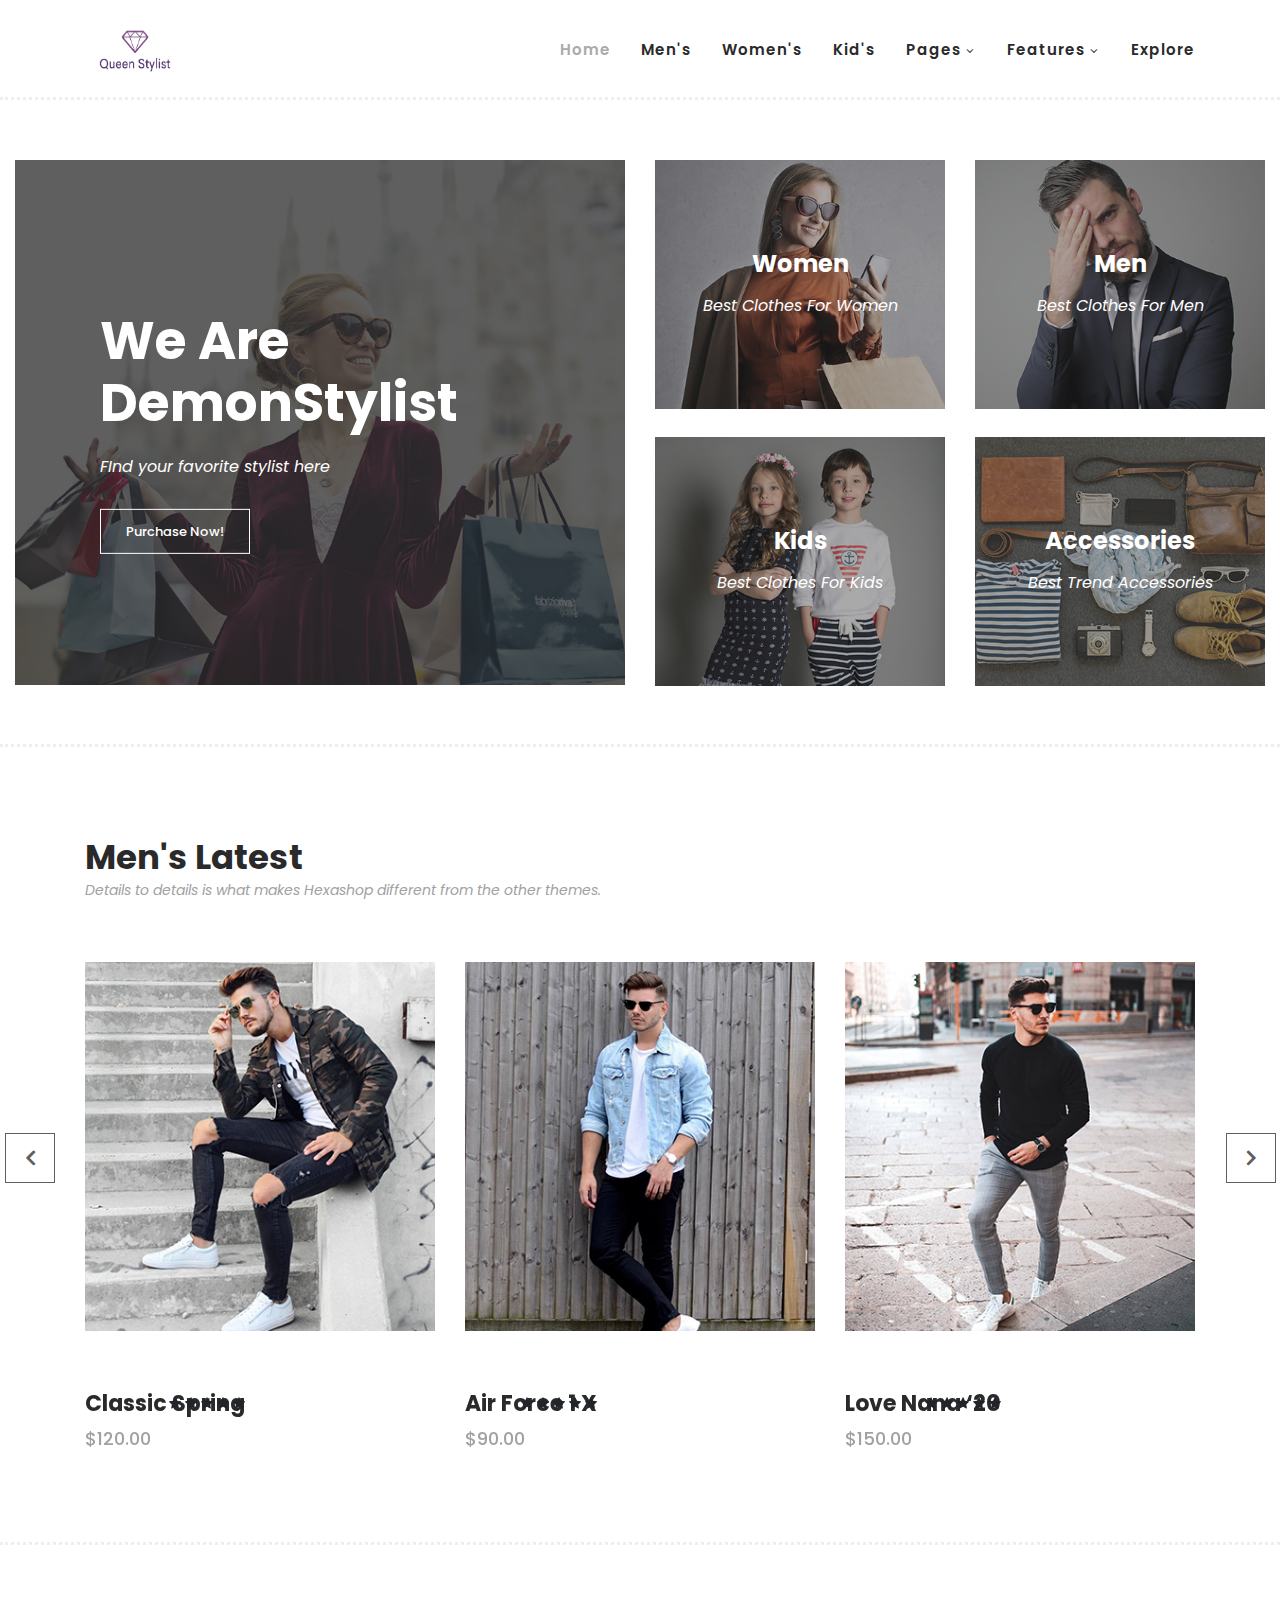
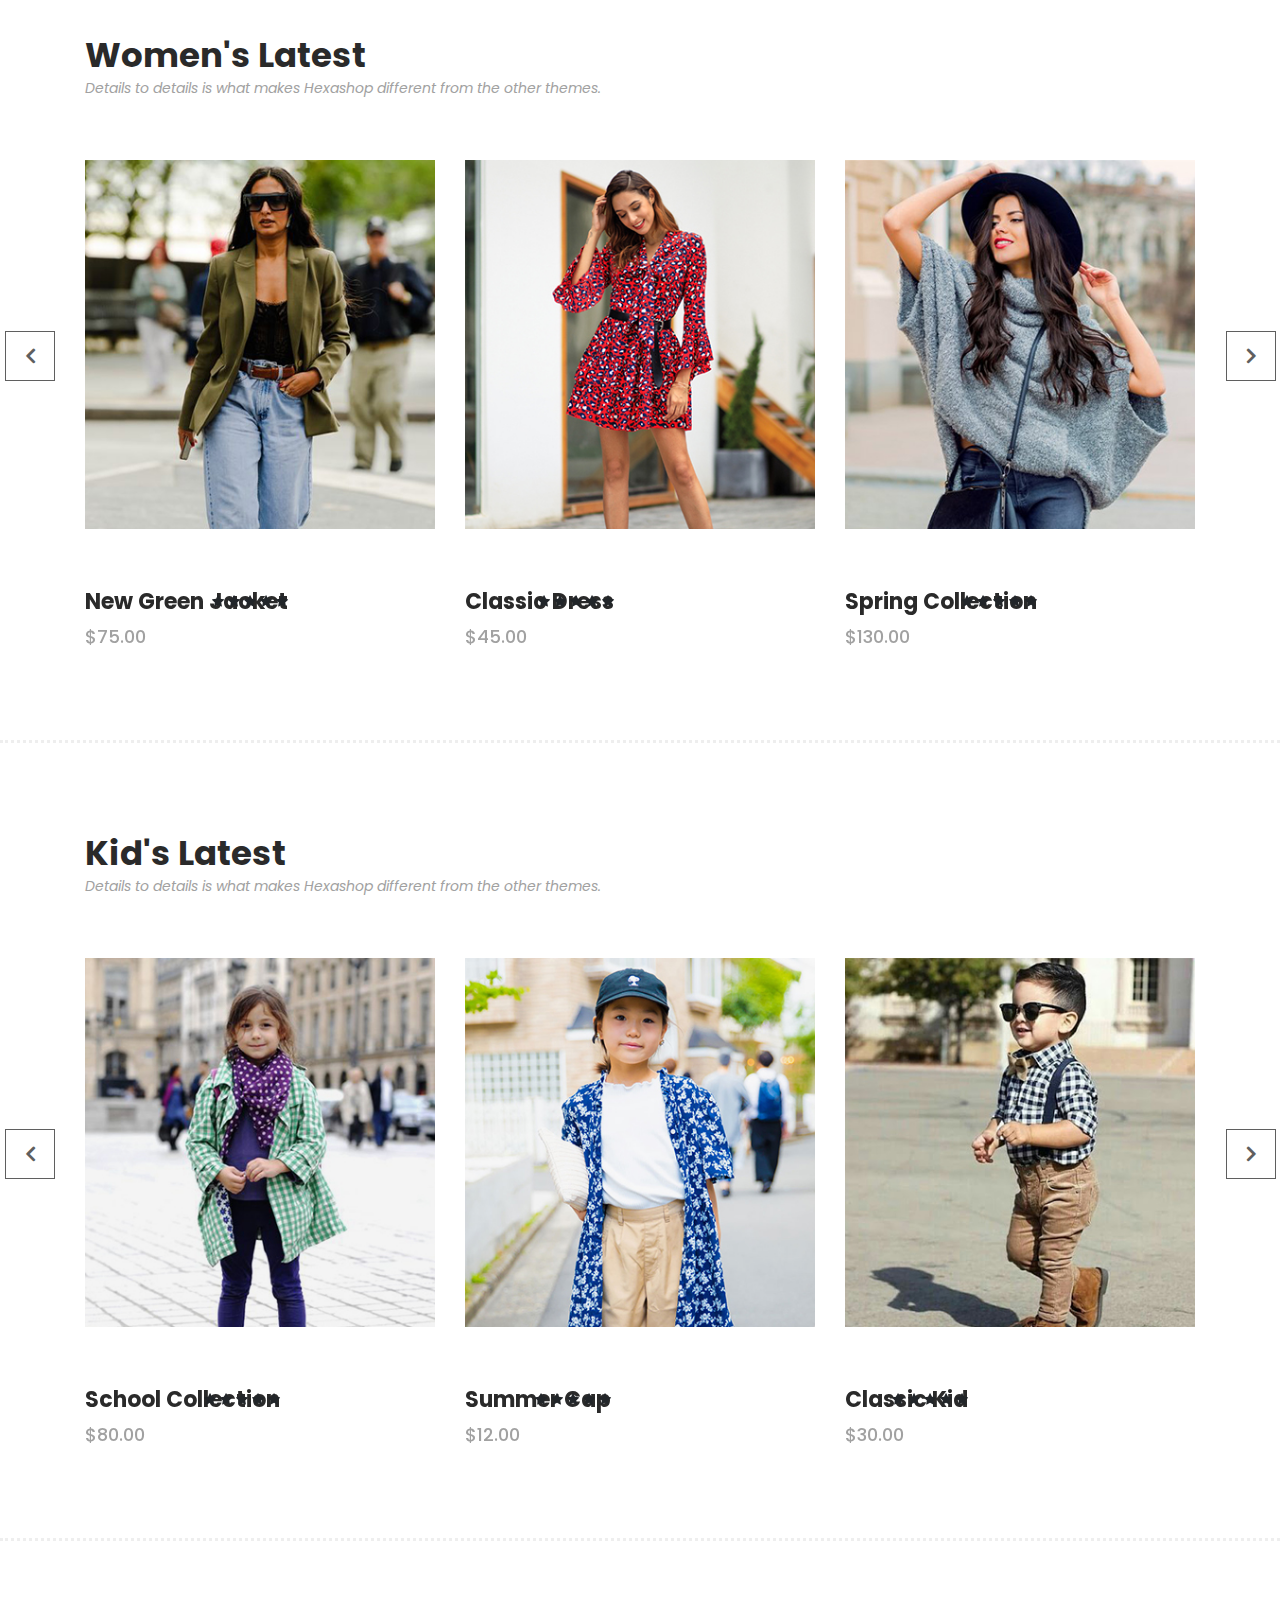
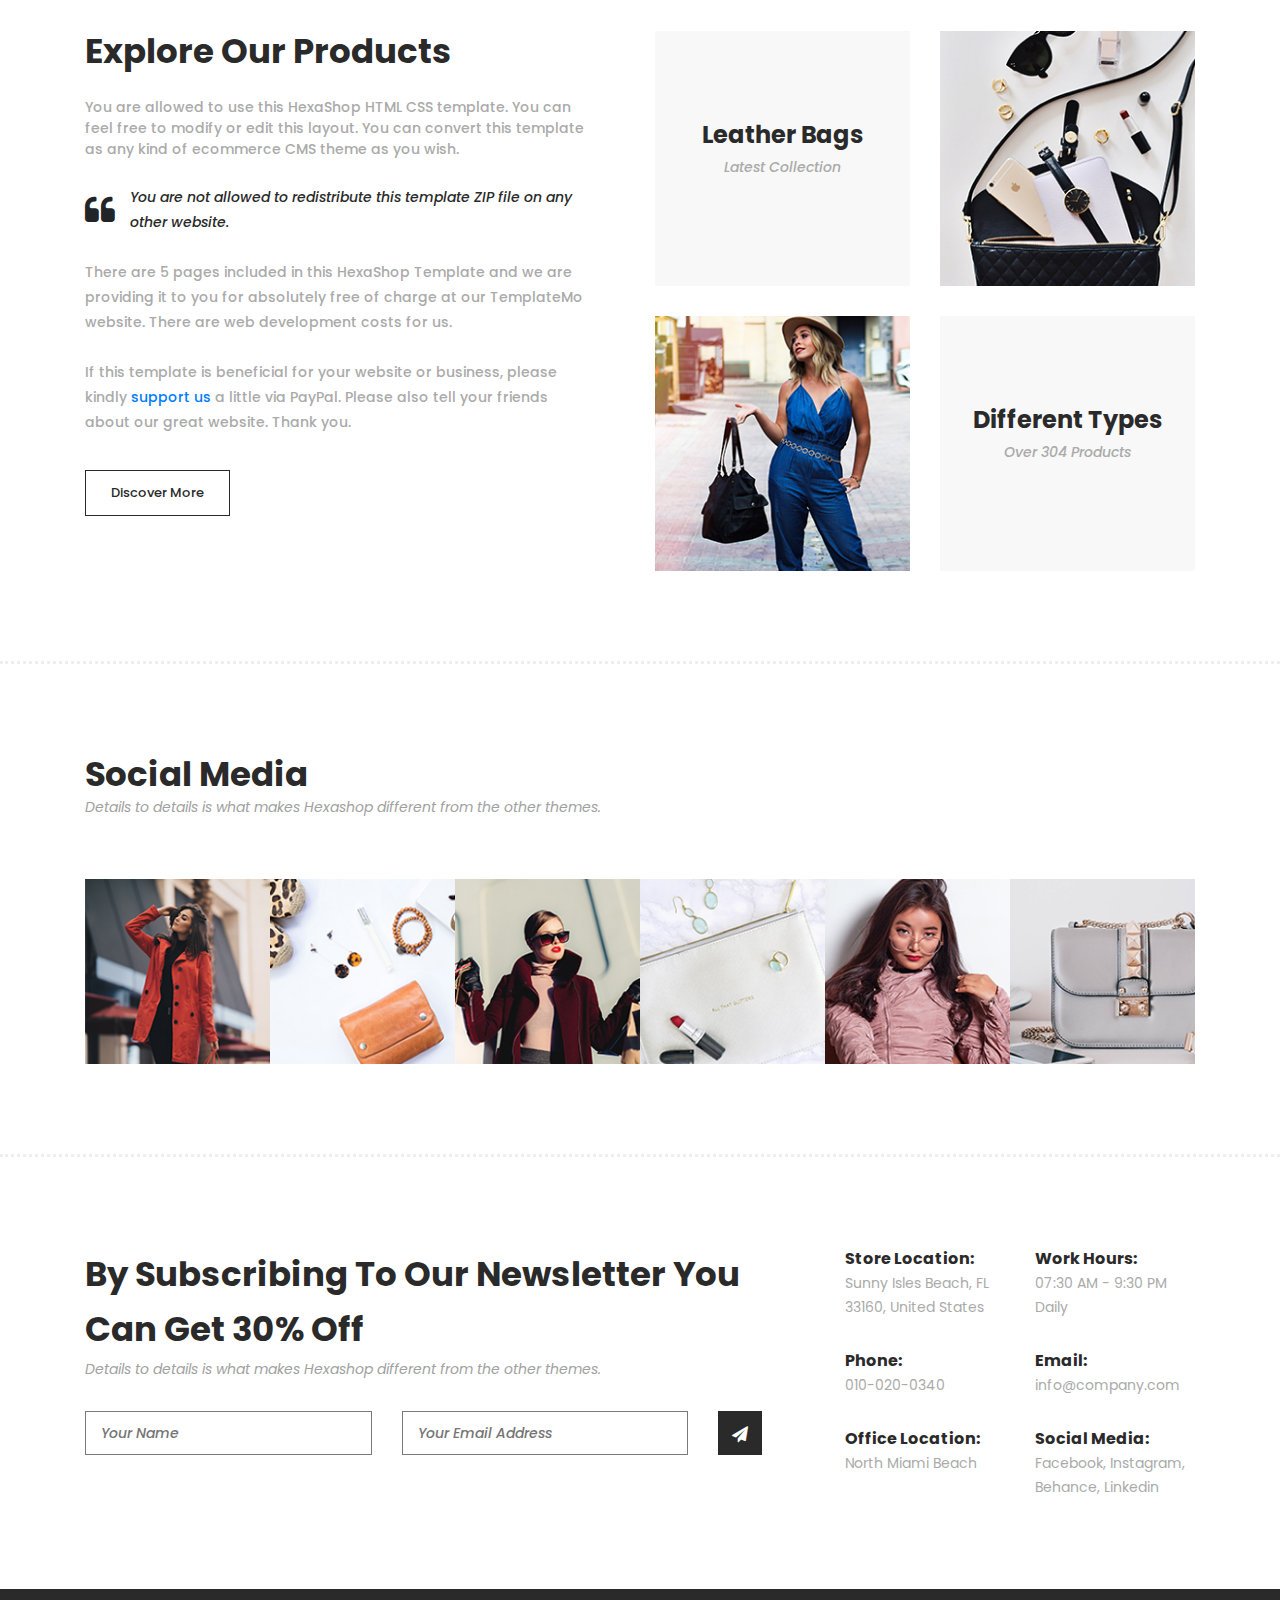
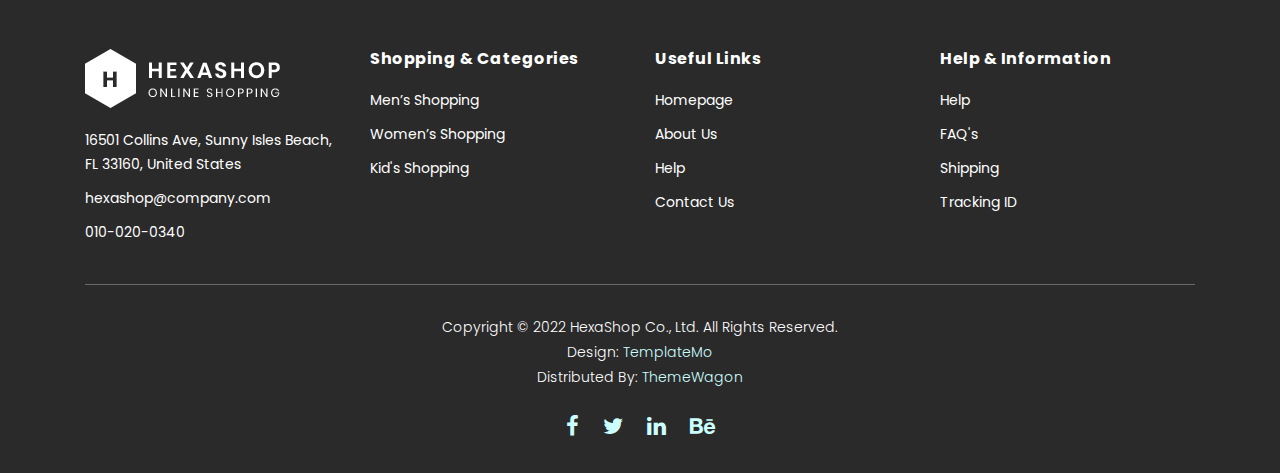
<file: index.html>
<!DOCTYPE html>
<html lang="en">

  <head>

    <meta charset="utf-8">
    <meta name="viewport" content="width=device-width, initial-scale=1, shrink-to-fit=no">
    <meta name="description" content="">
    <meta name="author" content="">
    <link href="https://fonts.googleapis.com/css?family=Poppins:100,200,300,400,500,600,700,800,900&display=swap" rel="stylesheet">

    <title>My Store</title>


    <!-- Additional CSS Files -->
    <link rel="stylesheet" type="text/css" href="assets/css/bootstrap.min.css">

    <link rel="stylesheet" type="text/css" href="assets/css/font-awesome.css">

    <link rel="stylesheet" href="assets/css/style.css">

    <link rel="stylesheet" href="assets/css/owl-carousel.css">

    <link rel="stylesheet" href="assets/css/lightbox.css">
    <link rel="icon" type="image/x-icon" href="./assets/images/Logo.png">
    </head>
    
    <body>
    
   
    <div id="preloader">
        <div class="jumper">
            <div></div>
            <div></div>
            <div></div>
        </div>
    </div>  
   
    <header class="header-area header-sticky">
        <div class="container">
            <div class="row">
                <div class="col-12">
                    <nav class="main-nav">
                       
                        <a href="index.html" class="logo">
                            <img src="./assets/images/Logo.png" style="width: 100px;height: 90px;">
                        </a>
                        
                        <ul class="nav">
                            <li class="scroll-to-section"><a href="#top" class="active">Home</a></li>
                            <li class="scroll-to-section"><a href="#men">Men's</a></li>
                            <li class="scroll-to-section"><a href="#women">Women's</a></li>
                            <li class="scroll-to-section"><a href="#kids">Kid's</a></li>
                            <li class="submenu">
                                <a href="javascript:;">Pages</a>
                                <ul>
                                    <li><a href="about.html">About Us</a></li>
                                    <li><a href="products.html">Products</a></li>
                                    <li><a href="single-product.html">Single Product</a></li>
                                    <li><a href="contact.html">Contact Us</a></li>
                                </ul>
                            </li>
                            <li class="submenu">
                                <a href="javascript:;">Features</a>
                                <ul>
                                    <li><a href="Feature1.html">Features Page 1</a></li>
                                    <li><a href="Feature2.html">Features Page 2</a></li>
                                    <li><a href="Feature3.html">Features Page 3</a></li>
                                   
                                </ul>
                            </li>
                            <li class="scroll-to-section"><a href="#explore">Explore</a></li>
                        </ul>        
                        <a class='menu-trigger'>
                            <span>Menu</span>
                        </a>
                       
                    </nav>
                </div>
            </div>
        </div>
    </header>

    <div class="main-banner" id="top">
        <div class="container-fluid">
            <div class="row">
                <div class="col-lg-6">
                    <div class="left-content">
                        <div class="thumb">
                            <div class="inner-content">
                                <h4>We Are DemonStylist</h4>
                                <span>FInd your favorite stylist here</span>
                                <div class="main-border-button">
                                    <a href="#">Purchase Now!</a>
                                </div>
                            </div>
                            <img src="./assets/images/left-banner-image.jpg" alt="">
                        </div>
                    </div>
                </div>
                <div class="col-lg-6">
                    <div class="right-content">
                        <div class="row">
                            <div class="col-lg-6">
                                <div class="right-first-image">
                                    <div class="thumb">
                                        <div class="inner-content">
                                            <h4>Women</h4>
                                            <span>Best Clothes For Women</span>
                                        </div>
                                        <div class="hover-content">
                                            <div class="inner">
                                                <h4>Women</h4>
                                                <p>Lorem ipsum dolor sit amet, conservisii ctetur adipiscing elit incid.</p>
                                                <div class="main-border-button">
                                                    <a href="#">Discover More</a>
                                                </div>
                                            </div>
                                        </div>
                                        <img src="assets/images/baner-right-image-01.jpg">
                                    </div>
                                </div>
                            </div>
                            <div class="col-lg-6">
                                <div class="right-first-image">
                                    <div class="thumb">
                                        <div class="inner-content">
                                            <h4>Men</h4>
                                            <span>Best Clothes For Men</span>
                                        </div>
                                        <div class="hover-content">
                                            <div class="inner">
                                                <h4>Men</h4>
                                                <p>Lorem ipsum dolor sit amet, conservisii ctetur adipiscing elit incid.</p>
                                                <div class="main-border-button">
                                                    <a href="#">Discover More</a>
                                                </div>
                                            </div>
                                        </div>
                                        <img src="assets/images/baner-right-image-02.jpg">
                                    </div>
                                </div>
                            </div>
                            <div class="col-lg-6">
                                <div class="right-first-image">
                                    <div class="thumb">
                                        <div class="inner-content">
                                            <h4>Kids</h4>
                                            <span>Best Clothes For Kids</span>
                                        </div>
                                        <div class="hover-content">
                                            <div class="inner">
                                                <h4>Kids</h4>
                                                <p>Lorem ipsum dolor sit amet, conservisii ctetur adipiscing elit incid.</p>
                                                <div class="main-border-button">
                                                    <a href="#">Discover More</a>
                                                </div>
                                            </div>
                                        </div>
                                        <img src="assets/images/baner-right-image-03.jpg">
                                    </div>
                                </div>
                            </div>
                            <div class="col-lg-6">
                                <div class="right-first-image">
                                    <div class="thumb">
                                        <div class="inner-content">
                                            <h4>Accessories</h4>
                                            <span>Best Trend Accessories</span>
                                        </div>
                                        <div class="hover-content">
                                            <div class="inner">
                                                <h4>Accessories</h4>
                                                <p>Lorem ipsum dolor sit amet, conservisii ctetur adipiscing elit incid.</p>
                                                <div class="main-border-button">
                                                    <a href="#">Discover More</a>
                                                </div>
                                            </div>
                                        </div>
                                        <img src="assets/images/baner-right-image-04.jpg">
                                    </div>
                                </div>
                            </div>
                        </div>
                    </div>
                </div>
            </div>
        </div>
    </div>
    
    <section class="section" id="men">
        <div class="container">
            <div class="row">
                <div class="col-lg-6">
                    <div class="section-heading">
                        <h2>Men's Latest</h2>
                        <span>Details to details is what makes Hexashop different from the other themes.</span>
                    </div>
                </div>
            </div>
        </div>
        <div class="container">
            <div class="row">
                <div class="col-lg-12">
                    <div class="men-item-carousel">
                        <div class="owl-men-item owl-carousel">
                            <div class="item">
                                <div class="thumb">
                                    <div class="hover-content">
                                        <ul>
                                            <li><a href="single-product.html"><i class="fa fa-eye"></i></a></li>
                                            <li><a href="single-product.html"><i class="fa fa-star"></i></a></li>
                                            <li><a href="single-product.html"><i class="fa fa-shopping-cart"></i></a></li>
                                        </ul>
                                    </div>
                                    <img src="assets/images/men-01.jpg" alt="">
                                </div>
                                <div class="down-content">
                                    <h4>Classic Spring</h4>
                                    <span>$120.00</span>
                                    <ul class="stars">
                                        <li><i class="fa fa-star"></i></li>
                                        <li><i class="fa fa-star"></i></li>
                                        <li><i class="fa fa-star"></i></li>
                                        <li><i class="fa fa-star"></i></li>
                                        <li><i class="fa fa-star"></i></li>
                                    </ul>
                                </div>
                            </div>
                            <div class="item">
                                <div class="thumb">
                                    <div class="hover-content">
                                        <ul>
                                            <li><a href="single-product.html"><i class="fa fa-eye"></i></a></li>
                                            <li><a href="single-product.html"><i class="fa fa-star"></i></a></li>
                                            <li><a href="single-product.html"><i class="fa fa-shopping-cart"></i></a></li>
                                        </ul>
                                    </div>
                                    <img src="assets/images/men-02.jpg" alt="">
                                </div>
                                <div class="down-content">
                                    <h4>Air Force 1 X</h4>
                                    <span>$90.00</span>
                                    <ul class="stars">
                                        <li><i class="fa fa-star"></i></li>
                                        <li><i class="fa fa-star"></i></li>
                                        <li><i class="fa fa-star"></i></li>
                                        <li><i class="fa fa-star"></i></li>
                                        <li><i class="fa fa-star"></i></li>
                                    </ul>
                                </div>
                            </div>
                            <div class="item">
                                <div class="thumb">
                                    <div class="hover-content">
                                        <ul>
                                            <li><a href="single-product.html"><i class="fa fa-eye"></i></a></li>
                                            <li><a href="single-product.html"><i class="fa fa-star"></i></a></li>
                                            <li><a href="single-product.html"><i class="fa fa-shopping-cart"></i></a></li>
                                        </ul>
                                    </div>
                                    <img src="assets/images/men-03.jpg" alt="">
                                </div>
                                <div class="down-content">
                                    <h4>Love Nana ‘20</h4>
                                    <span>$150.00</span>
                                    <ul class="stars">
                                        <li><i class="fa fa-star"></i></li>
                                        <li><i class="fa fa-star"></i></li>
                                        <li><i class="fa fa-star"></i></li>
                                        <li><i class="fa fa-star"></i></li>
                                        <li><i class="fa fa-star"></i></li>
                                    </ul>
                                </div>
                            </div>
                            <div class="item">
                                <div class="thumb">
                                    <div class="hover-content">
                                        <ul>
                                            <li><a href="single-product.html"><i class="fa fa-eye"></i></a></li>
                                            <li><a href="single-product.html"><i class="fa fa-star"></i></a></li>
                                            <li><a href="single-product.html"><i class="fa fa-shopping-cart"></i></a></li>
                                        </ul>
                                    </div>
                                    <img src="assets/images/men-01.jpg" alt="">
                                </div>
                                <div class="down-content">
                                    <h4>Classic Spring</h4>
                                    <span>$120.00</span>
                                    <ul class="stars">
                                        <li><i class="fa fa-star"></i></li>
                                        <li><i class="fa fa-star"></i></li>
                                        <li><i class="fa fa-star"></i></li>
                                        <li><i class="fa fa-star"></i></li>
                                        <li><i class="fa fa-star"></i></li>
                                    </ul>
                                </div>
                            </div>
                        </div>
                    </div>
                </div>
            </div>
        </div>
    </section>

    <section class="section" id="women">
        <div class="container">
            <div class="row">
                <div class="col-lg-6">
                    <div class="section-heading">
                        <h2>Women's Latest</h2>
                        <span>Details to details is what makes Hexashop different from the other themes.</span>
                    </div>
                </div>
            </div>
        </div>
        <div class="container">
            <div class="row">
                <div class="col-lg-12">
                    <div class="women-item-carousel">
                        <div class="owl-women-item owl-carousel">
                            <div class="item">
                                <div class="thumb">
                                    <div class="hover-content">
                                        <ul>
                                            <li><a href="single-product.html"><i class="fa fa-eye"></i></a></li>
                                            <li><a href="single-product.html"><i class="fa fa-star"></i></a></li>
                                            <li><a href="single-product.html"><i class="fa fa-shopping-cart"></i></a></li>
                                        </ul>
                                    </div>
                                    <img src="assets/images/women-01.jpg" alt="">
                                </div>
                                <div class="down-content">
                                    <h4>New Green Jacket</h4>
                                    <span>$75.00</span>
                                    <ul class="stars">
                                        <li><i class="fa fa-star"></i></li>
                                        <li><i class="fa fa-star"></i></li>
                                        <li><i class="fa fa-star"></i></li>
                                        <li><i class="fa fa-star"></i></li>
                                        <li><i class="fa fa-star"></i></li>
                                    </ul>
                                </div>
                            </div>
                            <div class="item">
                                <div class="thumb">
                                    <div class="hover-content">
                                        <ul>
                                            <li><a href="single-product.html"><i class="fa fa-eye"></i></a></li>
                                            <li><a href="single-product.html"><i class="fa fa-star"></i></a></li>
                                            <li><a href="single-product.html"><i class="fa fa-shopping-cart"></i></a></li>
                                        </ul>
                                    </div>
                                    <img src="assets/images/women-02.jpg" alt="">
                                </div>
                                <div class="down-content">
                                    <h4>Classic Dress</h4>
                                    <span>$45.00</span>
                                    <ul class="stars">
                                        <li><i class="fa fa-star"></i></li>
                                        <li><i class="fa fa-star"></i></li>
                                        <li><i class="fa fa-star"></i></li>
                                        <li><i class="fa fa-star"></i></li>
                                        <li><i class="fa fa-star"></i></li>
                                    </ul>
                                </div>
                            </div>
                            <div class="item">
                                <div class="thumb">
                                    <div class="hover-content">
                                        <ul>
                                            <li><a href="single-product.html"><i class="fa fa-eye"></i></a></li>
                                            <li><a href="single-product.html"><i class="fa fa-star"></i></a></li>
                                            <li><a href="single-product.html"><i class="fa fa-shopping-cart"></i></a></li>
                                        </ul>
                                    </div>
                                    <img src="assets/images/women-03.jpg" alt="">
                                </div>
                                <div class="down-content">
                                    <h4>Spring Collection</h4>
                                    <span>$130.00</span>
                                    <ul class="stars">
                                        <li><i class="fa fa-star"></i></li>
                                        <li><i class="fa fa-star"></i></li>
                                        <li><i class="fa fa-star"></i></li>
                                        <li><i class="fa fa-star"></i></li>
                                        <li><i class="fa fa-star"></i></li>
                                    </ul>
                                </div>
                            </div>
                            <div class="item">
                                <div class="thumb">
                                    <div class="hover-content">
                                        <ul>
                                            <li><a href="single-product.html"><i class="fa fa-eye"></i></a></li>
                                            <li><a href="single-product.html"><i class="fa fa-star"></i></a></li>
                                            <li><a href="single-product.html"><i class="fa fa-shopping-cart"></i></a></li>
                                        </ul>
                                    </div>
                                    <img src="assets/images/women-01.jpg" alt="">
                                </div>
                                <div class="down-content">
                                    <h4>Classic Spring</h4>
                                    <span>$120.00</span>
                                    <ul class="stars">
                                        <li><i class="fa fa-star"></i></li>
                                        <li><i class="fa fa-star"></i></li>
                                        <li><i class="fa fa-star"></i></li>
                                        <li><i class="fa fa-star"></i></li>
                                        <li><i class="fa fa-star"></i></li>
                                    </ul>
                                </div>
                            </div>
                        </div>
                    </div>
                </div>
            </div>
        </div>
    </section>
   
    <section class="section" id="kids">
        <div class="container">
            <div class="row">
                <div class="col-lg-6">
                    <div class="section-heading">
                        <h2>Kid's Latest</h2>
                        <span>Details to details is what makes Hexashop different from the other themes.</span>
                    </div>
                </div>
            </div>
        </div>
        <div class="container">
            <div class="row">
                <div class="col-lg-12">
                    <div class="kid-item-carousel">
                        <div class="owl-kid-item owl-carousel">
                            <div class="item">
                                <div class="thumb">
                                    <div class="hover-content">
                                        <ul>
                                            <li><a href="single-product.html"><i class="fa fa-eye"></i></a></li>
                                            <li><a href="single-product.html"><i class="fa fa-star"></i></a></li>
                                            <li><a href="single-product.html"><i class="fa fa-shopping-cart"></i></a></li>
                                        </ul>
                                    </div>
                                    <img src="assets/images/kid-01.jpg" alt="">
                                </div>
                                <div class="down-content">
                                    <h4>School Collection</h4>
                                    <span>$80.00</span>
                                    <ul class="stars">
                                        <li><i class="fa fa-star"></i></li>
                                        <li><i class="fa fa-star"></i></li>
                                        <li><i class="fa fa-star"></i></li>
                                        <li><i class="fa fa-star"></i></li>
                                        <li><i class="fa fa-star"></i></li>
                                    </ul>
                                </div>
                            </div>
                            <div class="item">
                                <div class="thumb">
                                    <div class="hover-content">
                                        <ul>
                                            <li><a href="single-product.html"><i class="fa fa-eye"></i></a></li>
                                            <li><a href="single-product.html"><i class="fa fa-star"></i></a></li>
                                            <li><a href="single-product.html"><i class="fa fa-shopping-cart"></i></a></li>
                                        </ul>
                                    </div>
                                    <img src="assets/images/kid-02.jpg" alt="">
                                </div>
                                <div class="down-content">
                                    <h4>Summer Cap</h4>
                                    <span>$12.00</span>
                                    <ul class="stars">
                                        <li><i class="fa fa-star"></i></li>
                                        <li><i class="fa fa-star"></i></li>
                                        <li><i class="fa fa-star"></i></li>
                                        <li><i class="fa fa-star"></i></li>
                                        <li><i class="fa fa-star"></i></li>
                                    </ul>
                                </div>
                            </div>
                            <div class="item">
                                <div class="thumb">
                                    <div class="hover-content">
                                        <ul>
                                            <li><a href="single-product.html"><i class="fa fa-eye"></i></a></li>
                                            <li><a href="single-product.html"><i class="fa fa-star"></i></a></li>
                                            <li><a href="single-product.html"><i class="fa fa-shopping-cart"></i></a></li>
                                        </ul>
                                    </div>
                                    <img src="assets/images/kid-03.jpg" alt="">
                                </div>
                                <div class="down-content">
                                    <h4>Classic Kid</h4>
                                    <span>$30.00</span>
                                    <ul class="stars">
                                        <li><i class="fa fa-star"></i></li>
                                        <li><i class="fa fa-star"></i></li>
                                        <li><i class="fa fa-star"></i></li>
                                        <li><i class="fa fa-star"></i></li>
                                        <li><i class="fa fa-star"></i></li>
                                    </ul>
                                </div>
                            </div>
                            <div class="item">
                                <div class="thumb">
                                    <div class="hover-content">
                                        <ul>
                                            <li><a href="single-product.html"><i class="fa fa-eye"></i></a></li>
                                            <li><a href="single-product.html"><i class="fa fa-star"></i></a></li>
                                            <li><a href="single-product.html"><i class="fa fa-shopping-cart"></i></a></li>
                                        </ul>
                                    </div>
                                    <img src="assets/images/kid-01.jpg" alt="">
                                </div>
                                <div class="down-content">
                                    <h4>Classic Spring</h4>
                                    <span>$120.00</span>
                                    <ul class="stars">
                                        <li><i class="fa fa-star"></i></li>
                                        <li><i class="fa fa-star"></i></li>
                                        <li><i class="fa fa-star"></i></li>
                                        <li><i class="fa fa-star"></i></li>
                                        <li><i class="fa fa-star"></i></li>
                                    </ul>
                                </div>
                            </div>
                        </div>
                    </div>
                </div>
            </div>
        </div>
    </section>

    <section class="section" id="explore">
        <div class="container">
            <div class="row">
                <div class="col-lg-6">
                    <div class="left-content">
                        <h2>Explore Our Products</h2>
                        <span>You are allowed to use this HexaShop HTML CSS template. You can feel free to modify or edit this layout. You can convert this template as any kind of ecommerce CMS theme as you wish.</span>
                        <div class="quote">
                            <i class="fa fa-quote-left"></i><p>You are not allowed to redistribute this template ZIP file on any other website.</p>
                        </div>
                        <p>There are 5 pages included in this HexaShop Template and we are providing it to you for absolutely free of charge at our TemplateMo website. There are web development costs for us.</p>
                        <p>If this template is beneficial for your website or business, please kindly <a rel="nofollow" href="https://paypal.me/templatemo" target="_blank">support us</a> a little via PayPal. Please also tell your friends about our great website. Thank you.</p>
                        <div class="main-border-button">
                            <a href="products.html">Discover More</a>
                        </div>
                    </div>
                </div>
                <div class="col-lg-6">
                    <div class="right-content">
                        <div class="row">
                            <div class="col-lg-6">
                                <div class="leather">
                                    <h4>Leather Bags</h4>
                                    <span>Latest Collection</span>
                                </div>
                            </div>
                            <div class="col-lg-6">
                                <div class="first-image">
                                    <img src="assets/images/explore-image-01.jpg" alt="">
                                </div>
                            </div>
                            <div class="col-lg-6">
                                <div class="second-image">
                                    <img src="assets/images/explore-image-02.jpg" alt="">
                                </div>
                            </div>
                            <div class="col-lg-6">
                                <div class="types">
                                    <h4>Different Types</h4>
                                    <span>Over 304 Products</span>
                                </div>
                            </div>
                        </div>
                    </div>
                </div>
            </div>
        </div>
    </section>
   
    <section class="section" id="social">
        <div class="container">
            <div class="row">
                <div class="col-lg-12">
                    <div class="section-heading">
                        <h2>Social Media</h2>
                        <span>Details to details is what makes Hexashop different from the other themes.</span>
                    </div>
                </div>
            </div>
        </div>
        <div class="container">
            <div class="row images">
                <div class="col-2">
                    <div class="thumb">
                        <div class="icon">
                            <a href="http://instagram.com">
                                <h6>Fashion</h6>
                                <i class="fa fa-instagram"></i>
                            </a>
                        </div>
                        <img src="assets/images/instagram-01.jpg" alt="">
                    </div>
                </div>
                <div class="col-2">
                    <div class="thumb">
                        <div class="icon">
                            <a href="http://instagram.com">
                                <h6>New</h6>
                                <i class="fa fa-instagram"></i>
                            </a>
                        </div>
                        <img src="assets/images/instagram-02.jpg" alt="">
                    </div>
                </div>
                <div class="col-2">
                    <div class="thumb">
                        <div class="icon">
                            <a href="http://instagram.com">
                                <h6>Brand</h6>
                                <i class="fa fa-instagram"></i>
                            </a>
                        </div>
                        <img src="assets/images/instagram-03.jpg" alt="">
                    </div>
                </div>
                <div class="col-2">
                    <div class="thumb">
                        <div class="icon">
                            <a href="http://instagram.com">
                                <h6>Makeup</h6>
                                <i class="fa fa-instagram"></i>
                            </a>
                        </div>
                        <img src="assets/images/instagram-04.jpg" alt="">
                    </div>
                </div>
                <div class="col-2">
                    <div class="thumb">
                        <div class="icon">
                            <a href="http://instagram.com">
                                <h6>Leather</h6>
                                <i class="fa fa-instagram"></i>
                            </a>
                        </div>
                        <img src="assets/images/instagram-05.jpg" alt="">
                    </div>
                </div>
                <div class="col-2">
                    <div class="thumb">
                        <div class="icon">
                            <a href="http://instagram.com">
                                <h6>Bag</h6>
                                <i class="fa fa-instagram"></i>
                            </a>
                        </div>
                        <img src="assets/images/instagram-06.jpg" alt="">
                    </div>
                </div>
            </div>
        </div>
    </section>
   
    <div class="subscribe">
        <div class="container">
            <div class="row">
                <div class="col-lg-8">
                    <div class="section-heading">
                        <h2>By Subscribing To Our Newsletter You Can Get 30% Off</h2>
                        <span>Details to details is what makes Hexashop different from the other themes.</span>
                    </div>
                    <form id="subscribe" action="" method="get">
                        <div class="row">
                          <div class="col-lg-5">
                            <fieldset>
                              <input name="name" type="text" id="name" placeholder="Your Name" required="">
                            </fieldset>
                          </div>
                          <div class="col-lg-5">
                            <fieldset>
                              <input name="email" type="text" id="email" pattern="[^ @]*@[^ @]*" placeholder="Your Email Address" required="">
                            </fieldset>
                          </div>
                          <div class="col-lg-2">
                            <fieldset>
                              <button type="submit" id="form-submit" class="main-dark-button"><i class="fa fa-paper-plane"></i></button>
                            </fieldset>
                          </div>
                        </div>
                    </form>
                </div>
                <div class="col-lg-4">
                    <div class="row">
                        <div class="col-6">
                            <ul>
                                <li>Store Location:<br><span>Sunny Isles Beach, FL 33160, United States</span></li>
                                <li>Phone:<br><span>010-020-0340</span></li>
                                <li>Office Location:<br><span>North Miami Beach</span></li>
                            </ul>
                        </div>
                        <div class="col-6">
                            <ul>
                                <li>Work Hours:<br><span>07:30 AM - 9:30 PM Daily</span></li>
                                <li>Email:<br><span>info@company.com</span></li>
                                <li>Social Media:<br><span><a href="#">Facebook</a>, <a href="#">Instagram</a>, <a href="#">Behance</a>, <a href="#">Linkedin</a></span></li>
                            </ul>
                        </div>
                    </div>
                </div>
            </div>
        </div>
    </div>
   
    <footer>
        <div class="container">
            <div class="row">
                <div class="col-lg-3">
                    <div class="first-item">
                        <div class="logo">
                            <img src="assets/images/white-logo.png" alt="hexashop ecommerce templatemo">
                        </div>
                        <ul>
                            <li><a href="#">16501 Collins Ave, Sunny Isles Beach, FL 33160, United States</a></li>
                            <li><a href="#">hexashop@company.com</a></li>
                            <li><a href="#">010-020-0340</a></li>
                        </ul>
                    </div>
                </div>
                <div class="col-lg-3">
                    <h4>Shopping &amp; Categories</h4>
                    <ul>
                        <li><a href="#">Men’s Shopping</a></li>
                        <li><a href="#">Women’s Shopping</a></li>
                        <li><a href="#">Kid's Shopping</a></li>
                    </ul>
                </div>
                <div class="col-lg-3">
                    <h4>Useful Links</h4>
                    <ul>
                        <li><a href="#">Homepage</a></li>
                        <li><a href="#">About Us</a></li>
                        <li><a href="#">Help</a></li>
                        <li><a href="#">Contact Us</a></li>
                    </ul>
                </div>
                <div class="col-lg-3">
                    <h4>Help &amp; Information</h4>
                    <ul>
                        <li><a href="#">Help</a></li>
                        <li><a href="#">FAQ's</a></li>
                        <li><a href="#">Shipping</a></li>
                        <li><a href="#">Tracking ID</a></li>
                    </ul>
                </div>
                <div class="col-lg-12">
                    <div class="under-footer">
                        <p>Copyright © 2022 HexaShop Co., Ltd. All Rights Reserved. 
                        
                        <br>Design: <a href="https://templatemo.com" target="_parent" title="free css templates">TemplateMo</a>

                        <br>Distributed By: <a href="https://themewagon.com" target="_blank" title="free & premium responsive templates">ThemeWagon</a></p>
                        <ul>
                            <li><a href="#"><i class="fa fa-facebook"></i></a></li>
                            <li><a href="#"><i class="fa fa-twitter"></i></a></li>
                            <li><a href="#"><i class="fa fa-linkedin"></i></a></li>
                            <li><a href="#"><i class="fa fa-behance"></i></a></li>
                        </ul>
                    </div>
                </div>
            </div>
        </div>
    </footer>
    
    <script src="assets/js/jquery-2.1.0.min.js"></script>

    <script src="assets/js/popper.js"></script>
    <script src="assets/js/bootstrap.min.js"></script>
    <script src="assets/js/owl-carousel.js"></script>
    <script src="assets/js/accordions.js"></script>
    <script src="assets/js/datepicker.js"></script>
    <script src="assets/js/scrollreveal.min.js"></script>
    <script src="assets/js/waypoints.min.js"></script>
    <script src="assets/js/jquery.counterup.min.js"></script>
    <script src="assets/js/imgfix.min.js"></script> 
    <script src="assets/js/slick.js"></script> 
    <script src="assets/js/lightbox.js"></script> 
    <script src="assets/js/isotope.js"></script> 

    <script src="assets/js/custom.js"></script>

    <script>

        $(function() {
            var selectedClass = "";
            $("p").click(function(){
            selectedClass = $(this).attr("data-rel");
            $("#portfolio").fadeTo(50, 0.1);
                $("#portfolio div").not("."+selectedClass).fadeOut();
            setTimeout(function() {
              $("."+selectedClass).fadeIn();
              $("#portfolio").fadeTo(50, 1);
            }, 500);
                
            });
        });

    </script>

  </body>
</html>
</file>
<file: assets/css/style.css>
@import url("https://fonts.googleapis.com/css?family=Poppins:100,200,300,400,500,600,700,800,900");
html, body, div, span, applet, object, iframe, h1, h2, h3, h4, h5, h6, p, blockquote, div
pre, a, abbr, acronym, address, big, cite, code, del, dfn, em, font, img, ins, kbd, q,
s, samp, small, strike, strong, sub, sup, tt, var, b, u, i, center, dl, dt, dd, ol, ul, li,
figure, header, nav, section, article, aside, footer, figcaption {
  margin: 0;
  padding: 0;
  border: 0;
  outline: 0;
}

.clearfix:after {
  content: ".";
  display: block;
  clear: both;
  visibility: hidden;
  line-height: 0;
  height: 0;
}

.clearfix {
  display: inline-block;
}

html[xmlns] .clearfix {
  display: block;
}

* html .clearfix {
  height: 1%;
}

ul, li {
  padding: 0;
  margin: 0;
  list-style: none;
}

header, nav, section, article, aside, footer, hgroup {
  display: block;
}

* {
  box-sizing: border-box;
}

html, body {
  font-family: 'Poppins', sans-serif;
  font-weight: 400;
  background-color: #fff;
  font-size: 16px;
  -ms-text-size-adjust: 100%;
  -webkit-font-smoothing: antialiased;
  -moz-osx-font-smoothing: grayscale;
}

a {
  text-decoration: none !important;
}

h1, h2, h3, h4, h5, h6 {
  margin-top: 0px;
  margin-bottom: 0px;
}

ul {
  margin-bottom: 0px;
}

p {
  font-size: 14px;
  line-height: 25px;
  color: #2a2a2a;
}

/* 
---------------------------------------------
global styles
--------------------------------------------- 
*/
html,
body {
  background: #fff;
  font-family: 'Poppins', sans-serif;
}

::selection {
  background: #2a2a2a;
  color: #fff;
}

::-moz-selection {
  background: #2a2a2a;
  color: #fff;
}

@media (max-width: 991px) {
  html, body {
    overflow-x: hidden;
  }
  .mobile-top-fix {
    margin-top: 30px;
    margin-bottom: 0px;
  }
  .mobile-bottom-fix {
    margin-bottom: 30px;
  }
  .mobile-bottom-fix-big {
    margin-bottom: 60px;
  }
}

.main-border-button a {
  font-size: 13px;
  color: #fff;
  border: 1px solid #fff;
  padding: 12px 25px;
  display: inline-block;
  font-weight: 500;
  transition: all .3s;
}

.main-border-button a:hover {
  background-color: #fff;
  color: #2a2a2a;
}

.main-white-button a {
  font-size: 13px;
  color: #2a2a2a;
  background-color: #fff;
  padding: 12px 25px;
  display: inline-block;
  border-radius: 3px;
  font-weight: 600;
  transition: all .3s;
}

.main-white-button a:hover {
  opacity: 0.9;
}

.main-text-button a {
  font-size: 13px;
  color: #fff;
  font-weight: 600;
  transition: all .3s;
}

.main-text-button a:hover {
  opacity: 0.9;
}

.section-heading h2 {
  font-size: 34px;
  font-weight: 700;
  color: #2a2a2a;
}

.section-heading span {
  font-size: 14px;
  color: #a1a1a1;
  font-style: italic;
  font-weight: 400;
}



/* 
---------------------------------------------
header
--------------------------------------------- 
*/

.background-header {
  border-bottom: none !important;
  background-color: #fff;
  height: 80px!important;
  position: fixed!important;
  top: 0px;
  left: 0px;
  right: 0px;
  box-shadow: 0px 0px 10px rgba(0,0,0,0.15)!important;
}

.background-header .logo,
.background-header .main-nav .nav li a {
  color: #1e1e1e!important;
}

.background-header .main-nav .nav li:hover a {
  color: #2a2a2a!important;
}

.background-header .nav li a.active {
  color: #2a2a2a!important;
}

.header-area {
  border-bottom: 3px dotted #eee;
  box-shadow: none;
  background-color: #fff;
  position: absolute;
  top: 0px;
  left: 0px;
  right: 0px;
  z-index: 100;
  height: 100px;
  -webkit-transition: all .5s ease 0s;
  -moz-transition: all .5s ease 0s;
  -o-transition: all .5s ease 0s;
  transition: all .5s ease 0s;
}

.header-area .main-nav {
  min-height: 80px;
  background: transparent;
}

.header-area .main-nav .logo {
  line-height: 100px;
  color: #fff;
  font-size: 28px;
  font-weight: 700;
  text-transform: uppercase;
  letter-spacing: 2px;
  float: left;
  -webkit-transition: all 0.3s ease 0s;
  -moz-transition: all 0.3s ease 0s;
  -o-transition: all 0.3s ease 0s;
  transition: all 0.3s ease 0s;
}

.background-header .main-nav .logo {
  line-height: 75px;
}

.background-header .nav {
  margin-top: 20px !important;
}

.header-area .main-nav .nav {
  float: right;
  margin-top: 30px;
  margin-right: 0px;
  background-color: transparent;
  -webkit-transition: all 0.3s ease 0s;
  -moz-transition: all 0.3s ease 0s;
  -o-transition: all 0.3s ease 0s;
  transition: all 0.3s ease 0s;
  position: relative;
  z-index: 999;
}

.header-area .main-nav .nav li {
  padding-left: 15px;
  padding-right: 15px;
}

.header-area .main-nav .nav li:last-child {
  padding-right: 0px;
}

.header-area .main-nav .nav li a {
  display: block;
  font-weight: 600;
  font-size: 15px;
  color: #2a2a2a;
  text-transform: capitalize;
  -webkit-transition: all 0.3s ease 0s;
  -moz-transition: all 0.3s ease 0s;
  -o-transition: all 0.3s ease 0s;
  transition: all 0.3s ease 0s;
  height: 40px;
  line-height: 40px;
  border: transparent;
  letter-spacing: 1px;
}

.header-area .main-nav .nav li a {
  color: #2a2a2a;
}

.header-area .main-nav .nav li:hover a,
.header-area .main-nav .nav li a.active {
  color: #aaa!important;
}

.background-header .main-nav .nav li:hover a,
.background-header .main-nav .nav li a.active {
  color: #aaa!important;
  opacity: 1;
}

.header-area .main-nav .nav li.submenu {
  position: relative;
  padding-right: 30px;
}

.header-area .main-nav .nav li.submenu:after {
  font-family: FontAwesome;
  content: "\f107";
  font-size: 12px;
  color: #2a2a2a;
  position: absolute;
  right: 18px;
  top: 12px;
}

.background-header .main-nav .nav li.submenu:after {
  color: #2a2a2a;
}

.header-area .main-nav .nav li.submenu ul {
  position: absolute;
  width: 200px;
  box-shadow: 0 2px 28px 0 rgba(0, 0, 0, 0.06);
  overflow: hidden;
  top: 50px;
  opacity: 0;
  transform: translateY(+2em);
  visibility: hidden;
  z-index: -1;
  transition: all 0.3s ease-in-out 0s, visibility 0s linear 0.3s, z-index 0s linear 0.01s;
}

.header-area .main-nav .nav li.submenu ul li {
  margin-left: 0px;
  padding-left: 0px;
  padding-right: 0px;
}

.header-area .main-nav .nav li.submenu ul li a {
  opacity: 1;
  display: block;
  background: #f7f7f7;
  color: #2a2a2a!important;
  padding-left: 20px;
  height: 40px;
  line-height: 40px;
  -webkit-transition: all 0.3s ease 0s;
  -moz-transition: all 0.3s ease 0s;
  -o-transition: all 0.3s ease 0s;
  transition: all 0.3s ease 0s;
  position: relative;
  font-size: 13px;
  font-weight: 400;
  border-bottom: 1px solid #eee;
}

.header-area .main-nav .nav li.submenu ul li a:hover {
  background: #fff;
  color: #aaa!important;
  padding-left: 25px;
}

.header-area .main-nav .nav li.submenu ul li a:hover:before {
  width: 3px;
}

.header-area .main-nav .nav li.submenu:hover ul {
  visibility: visible;
  opacity: 1;
  z-index: 1;
  transform: translateY(0%);
  transition-delay: 0s, 0s, 0.3s;
}

.header-area .main-nav .menu-trigger {
  cursor: pointer;
  display: block;
  position: absolute;
  top: 33px;
  width: 32px;
  height: 40px;
  text-indent: -9999em;
  z-index: 99;
  right: 40px;
  display: none;
}

.background-header .main-nav .menu-trigger {
  top: 23px;
}

.header-area .main-nav .menu-trigger span,
.header-area .main-nav .menu-trigger span:before,
.header-area .main-nav .menu-trigger span:after {
  -moz-transition: all 0.4s;
  -o-transition: all 0.4s;
  -webkit-transition: all 0.4s;
  transition: all 0.4s;
  background-color: #1e1e1e;
  display: block;
  position: absolute;
  width: 30px;
  height: 2px;
  left: 0;
}

.background-header .main-nav .menu-trigger span,
.background-header .main-nav .menu-trigger span:before,
.background-header .main-nav .menu-trigger span:after {
  background-color: #1e1e1e;
}

.header-area .main-nav .menu-trigger span:before,
.header-area .main-nav .menu-trigger span:after {
  -moz-transition: all 0.4s;
  -o-transition: all 0.4s;
  -webkit-transition: all 0.4s;
  transition: all 0.4s;
  background-color: #1e1e1e;
  display: block;
  position: absolute;
  width: 30px;
  height: 2px;
  left: 0;
  width: 75%;
}

.background-header .main-nav .menu-trigger span:before,
.background-header .main-nav .menu-trigger span:after {
  background-color: #1e1e1e;
}

.header-area .main-nav .menu-trigger span:before,
.header-area .main-nav .menu-trigger span:after {
  content: "";
}

.header-area .main-nav .menu-trigger span {
  top: 16px;
}

.header-area .main-nav .menu-trigger span:before {
  -moz-transform-origin: 33% 100%;
  -ms-transform-origin: 33% 100%;
  -webkit-transform-origin: 33% 100%;
  transform-origin: 33% 100%;
  top: -10px;
  z-index: 10;
}

.header-area .main-nav .menu-trigger span:after {
  -moz-transform-origin: 33% 0;
  -ms-transform-origin: 33% 0;
  -webkit-transform-origin: 33% 0;
  transform-origin: 33% 0;
  top: 10px;
}

.header-area .main-nav .menu-trigger.active span,
.header-area .main-nav .menu-trigger.active span:before,
.header-area .main-nav .menu-trigger.active span:after {
  background-color: transparent;
  width: 100%;
}

.header-area .main-nav .menu-trigger.active span:before {
  -moz-transform: translateY(6px) translateX(1px) rotate(45deg);
  -ms-transform: translateY(6px) translateX(1px) rotate(45deg);
  -webkit-transform: translateY(6px) translateX(1px) rotate(45deg);
  transform: translateY(6px) translateX(1px) rotate(45deg);
  background-color: #1e1e1e;
}

.background-header .main-nav .menu-trigger.active span:before {
  background-color: #1e1e1e;
}

.header-area .main-nav .menu-trigger.active span:after {
  -moz-transform: translateY(-6px) translateX(1px) rotate(-45deg);
  -ms-transform: translateY(-6px) translateX(1px) rotate(-45deg);
  -webkit-transform: translateY(-6px) translateX(1px) rotate(-45deg);
  transform: translateY(-6px) translateX(1px) rotate(-45deg);
  background-color: #1e1e1e;
}

.background-header .main-nav .menu-trigger.active span:after {
  background-color: #1e1e1e;
}

.header-area.header-sticky {
  min-height: 80px;
}

.header-area .nav {
  margin-top: 30px;
}

.header-area.header-sticky .nav li a.active {
  color: #aaa;
}

@media (max-width: 1200px) {
  .header-area .main-nav .nav li {
    padding-left: 12px;
    padding-right: 12px;
  }
  .header-area .main-nav:before {
    display: none;
  }
}

@media (max-width: 767px) {
  .header-area .main-nav .logo {
    color: #1e1e1e;
  }
  .header-area.header-sticky .nav li a:hover,
  .header-area.header-sticky .nav li a.active {
    color: #aaa!important;
    opacity: 1;
  }
  .header-area.header-sticky .nav li.search-icon a {
    width: 100%;
  }
  .header-area {
    background-color: #f7f7f7;
    padding: 0px 15px;
    height: 100px;
    box-shadow: none;
    text-align: center;
  }
  .header-area .container {
    padding: 0px;
  }
  .header-area .logo {
    margin-left: 30px;
  }
  .header-area .menu-trigger {
    display: block !important;
  }
  .header-area .main-nav {
    overflow: hidden;
  }
  .header-area .main-nav .nav {
    float: none;
    width: 100%;
    display: none;
    -webkit-transition: all 0s ease 0s;
    -moz-transition: all 0s ease 0s;
    -o-transition: all 0s ease 0s;
    transition: all 0s ease 0s;
    margin-left: 0px;
  }
  .header-area .main-nav .nav li:first-child {
    border-top: 1px solid #eee;
  }
  .header-area.header-sticky .nav {
    margin-top: 100px !important;
  }
  .header-area .main-nav .nav li {
    width: 100%;
    background: #fff;
    border-bottom: 1px solid #eee;
    padding-left: 0px !important;
    padding-right: 0px !important;
  }
  .header-area .main-nav .nav li a {
    height: 50px !important;
    line-height: 50px !important;
    padding: 0px !important;
    border: none !important;
    background: #f7f7f7 !important;
    color: #191a20 !important;
  }
  .header-area .main-nav .nav li a:hover {
    background: #eee !important;
    color: #aaa!important;
  }
  .header-area .main-nav .nav li.submenu ul {
    position: relative;
    visibility: inherit;
    opacity: 1;
    z-index: 1;
    transform: translateY(0%);
    transition-delay: 0s, 0s, 0.3s;
    top: 0px;
    width: 100%;
    box-shadow: none;
    height: 0px;
  }
  .header-area .main-nav .nav li.submenu ul li a {
    font-size: 12px;
    font-weight: 400;
  }
  .header-area .main-nav .nav li.submenu ul li a:hover:before {
    width: 0px;
  }
  .header-area .main-nav .nav li.submenu ul.active {
    height: auto !important;
  }
  .header-area .main-nav .nav li.submenu:after {
    color: #3B566E;
    right: 25px;
    font-size: 14px;
    top: 15px;
  }
  .header-area .main-nav .nav li.submenu:hover ul, .header-area .main-nav .nav li.submenu:focus ul {
    height: 0px;
  }
}

@media (min-width: 767px) {
  .header-area .main-nav .nav {
    display: flex !important;
  }
}


/* 
---------------------------------------------
banner
--------------------------------------------- 
*/

.main-banner {
  border-bottom: 3px dotted #eee;
  padding-top: 160px;
  padding-bottom: 30px;
}

.main-banner .left-content .thumb img {
  width: 100%;
  overflow: hidden;
}

.main-banner .left-content .inner-content {
  position: absolute;
  left: 100px;
  top: 50%;
  transform: translateY(-50%);
}

.main-banner .left-content .inner-content h4 {
  color: #fff;
  margin-top: -10px;
  font-size: 52px;
  font-weight: 700;
  margin-bottom: 20px;
}

.main-banner .left-content .inner-content span {
  font-size: 16px;
  color: #fff;
  font-weight: 400;
  font-style: italic;
  display: block;
  margin-bottom: 30px;
}

.main-banner .right-content .right-first-image {
  margin-bottom: 28.5px;
}

.main-banner .right-content .right-first-image .thumb {
  position: relative;
  text-align: center;
}

.main-banner .right-content .right-first-image .thumb img {
  width: 100%;
  overflow: hidden;
}

.main-banner .right-content .right-first-image .thumb .inner-content {
  position: absolute;
  top: 50%;
  transform: translateY(-50%);
  width: 100%;
  text-align: center;
}

.main-banner .right-content .right-first-image .thumb .inner-content h4 {
  color: #fff;
  font-size: 24px;
  font-weight: 700;
  margin-bottom: 15px;
}

.main-banner .right-content .right-first-image .thumb .inner-content span {
  font-size: 16px;
  color: #fff;
  font-style: italic;
}

.main-banner .right-content .right-first-image .thumb .hover-content {
  position: absolute;
  top: 15px;
  right: 15px;
  left: 15px;
  bottom: 15px;
  text-align: center;
  background-color: rgba(42,42,42,.97);
  opacity: 0;
  visibility: hidden;
  transition: all 0.5s;
}

.main-banner .right-content .right-first-image .thumb:hover .hover-content {
  opacity: 1;
  visibility: visible;
}

.main-banner .right-content .right-first-image .thumb .hover-content .inner {
  position: absolute;
  top: 50%;
  left: 50%;
  transform: translate(-50%, -50%);
  width: 100%;
}

.main-banner .right-content .right-first-image .thumb .hover-content h4 {
  color: #fff;
  font-size: 24px;
  font-weight: 700;
  margin-bottom: 15px;
}

.main-banner .right-content .right-first-image .thumb .hover-content p {
  color: #fff;
  padding: 0px 20px;
  margin-bottom: 20px;
}



/*
---------------------------------------------
Men
---------------------------------------------
*/

#men {
  padding-top: 90px;
  padding-bottom: 90px;
  border-bottom: 3px dotted #eee;
}

#men .section-heading {
  margin-bottom: 60px;
}

#men .item .down-content {
  padding-top: 30px;
  position: relative;
  z-index: 3;
  background-color: #fff;
}

#men .item .down-content h4 {
  font-size: 22px;
  color: #2a2a2a;
  font-weight: 700;
  margin-bottom: 8px;
}

#men .item .down-content span {
  font-size: 18px;
  color: #a1a1a1;
  font-weight: 500;
  display: block;
}

#men .item .down-content ul.stars {
  position: absolute;
  right: 0;
  top: 30px;
}

#men .item .down-content ul.stars li {
  display: inline;
  font-size: 13px;
}

#men .item .thumb .hover-content {
  position: absolute;
  z-index: 2;
  text-align: center;
  bottom: -60px;
  width: 100%;
  opacity: 0;
  visibility: hidden;
  transition: all .5s;
}

#men .item .thumb:hover .hover-content {
  bottom: 30px;
  opacity: 1;
  visibility: visible;
}

#men .item .thumb {
  position: relative;
}

#men .item .thumb .hover-content ul li {
  display: inline;
  margin: 0px 10px;
}

#men .item .thumb .hover-content ul li a {
  width: 50px;
  height: 50px;
  text-align: center;
  line-height: 50px;
  display: inline-block;
  color: #2a2a2a;
  background-color: #fff;
}


#men .owl-nav {
  text-align: center;
  position: absolute;
  width: 100%;
  top: 40%;
  transform: translateY(-25px);
}

#men .owl-dots {
  display: none;
}
    
#men .owl-nav .owl-prev{
  position: absolute;
  left: -80px;
  outline: none;
}

#men .owl-nav .owl-prev span,
#men .owl-nav .owl-next span {
  opacity: 0;
}

#men .owl-nav .owl-prev:before {
  display: inline-block;
  font-family: 'FontAwesome';
  color: #2a2a2a;
  font-size: 25px;
  font-weight: 700;
  content: '\f104';
  width: 50px;
  height: 50px;
  background-color: transparent;
  line-height: 48px;
  border :1px solid #2a2a2a;
}

#men .owl-nav .owl-prev {
  opacity: 0.75;
  transition: all .5s;
}

#men .owl-nav .owl-prev:hover {
  opacity: 1;
}

#men .owl-nav .owl-next {
  opacity: 0.75;
  transition: all .5s;
}

#men .owl-nav .owl-next:hover {
  opacity: 1;
}

#men .owl-nav .owl-next{
  outline: none;
  position: absolute;
  right: -85px;
}

#men .owl-nav .owl-next:before {
  display: inline-block;
  font-family: 'FontAwesome';
  color: #2a2a2a;
  font-size: 25px;
  font-weight: 700;
  content: '\f105';
  width: 50px;
  height: 50px;
  background-color: transparent;
  line-height: 48px;
  border :1px solid #2a2a2a;
}


/*
---------------------------------------------
Women
---------------------------------------------
*/

#women {
  padding-top: 90px;
  padding-bottom: 90px;
  border-bottom: 3px dotted #eee;
}

#women .section-heading {
  margin-bottom: 60px;
}

#women .item .down-content {
  padding-top: 30px;
  position: relative;
  z-index: 3;
  background-color: #fff;
}

#women .item .down-content h4 {
  font-size: 22px;
  color: #2a2a2a;
  font-weight: 700;
  margin-bottom: 8px;
}

#women .item .down-content span {
  font-size: 18px;
  color: #a1a1a1;
  font-weight: 500;
  display: block;
}

#women .item .down-content ul.stars {
  position: absolute;
  right: 0;
  top: 30px;
}

#women .item .down-content ul.stars li {
  display: inline;
  font-size: 13px;
}

#women .item .thumb .hover-content {
  position: absolute;
  z-index: 2;
  text-align: center;
  bottom: -60px;
  width: 100%;
  opacity: 0;
  visibility: hidden;
  transition: all .5s;
}

#women .item .thumb:hover .hover-content {
  bottom: 30px;
  opacity: 1;
  visibility: visible;
}

#women .item .thumb {
  position: relative;
}

#women .item .thumb .hover-content ul li {
  display: inline;
  margin: 0px 10px;
}

#women .item .thumb .hover-content ul li a {
  width: 50px;
  height: 50px;
  text-align: center;
  line-height: 50px;
  display: inline-block;
  color: #2a2a2a;
  background-color: #fff;
}


#women .owl-nav {
  text-align: center;
  position: absolute;
  width: 100%;
  top: 40%;
  transform: translateY(-25px);
}

#women .owl-dots {
  display: none;
}
    
#women .owl-nav .owl-prev{
  position: absolute;
  left: -80px;
  outline: none;
}

#women .owl-nav .owl-prev span,
#women .owl-nav .owl-next span {
  opacity: 0;
}

#women .owl-nav .owl-prev:before {
  display: inline-block;
  font-family: 'FontAwesome';
  color: #2a2a2a;
  font-size: 25px;
  font-weight: 700;
  content: '\f104';
  width: 50px;
  height: 50px;
  background-color: transparent;
  line-height: 48px;
  border :1px solid #2a2a2a;
}

#women .owl-nav .owl-prev {
  opacity: 0.75;
  transition: all .5s;
}

#women .owl-nav .owl-prev:hover {
  opacity: 1;
}

#women .owl-nav .owl-next {
  opacity: 0.75;
  transition: all .5s;
}

#women .owl-nav .owl-next:hover {
  opacity: 1;
}

#women .owl-nav .owl-next{
  outline: none;
  position: absolute;
  right: -85px;
}

#women .owl-nav .owl-next:before {
  display: inline-block;
  font-family: 'FontAwesome';
  color: #2a2a2a;
  font-size: 25px;
  font-weight: 700;
  content: '\f105';
  width: 50px;
  height: 50px;
  background-color: transparent;
  line-height: 48px;
  border :1px solid #2a2a2a;
}

/*
---------------------------------------------
Kids
---------------------------------------------
*/

#kids {
  padding-top: 90px;
  padding-bottom: 90px;
  border-bottom: 3px dotted #eee;
}

#kids .section-heading {
  margin-bottom: 60px;
}

#kids .item .down-content {
  padding-top: 30px;
  position: relative;
  z-index: 3;
  background-color: #fff;
}

#kids .item .down-content h4 {
  font-size: 22px;
  color: #2a2a2a;
  font-weight: 700;
  margin-bottom: 8px;
}

#kids .item .down-content span {
  font-size: 18px;
  color: #a1a1a1;
  font-weight: 500;
  display: block;
}

#kids .item .down-content ul.stars {
  position: absolute;
  right: 0;
  top: 30px;
}

#kids .item .down-content ul.stars li {
  display: inline;
  font-size: 13px;
}

#kids .item .thumb .hover-content {
  position: absolute;
  z-index: 2;
  text-align: center;
  bottom: -60px;
  width: 100%;
  opacity: 0;
  visibility: hidden;
  transition: all .5s;
}

#kids .item .thumb:hover .hover-content {
  bottom: 30px;
  opacity: 1;
  visibility: visible;
}

#kids .item .thumb {
  position: relative;
}

#kids .item .thumb .hover-content ul li {
  display: inline;
  margin: 0px 10px;
}

#kids .item .thumb .hover-content ul li a {
  width: 50px;
  height: 50px;
  text-align: center;
  line-height: 50px;
  display: inline-block;
  color: #2a2a2a;
  background-color: #fff;
}


#kids .owl-nav {
  text-align: center;
  position: absolute;
  width: 100%;
  top: 40%;
  transform: translateY(-25px);
}

#kids .owl-dots {
  display: none;
}
    
#kids .owl-nav .owl-prev{
  position: absolute;
  left: -80px;
  outline: none;
}

#kids .owl-nav .owl-prev span,
#kids .owl-nav .owl-next span {
  opacity: 0;
}

#kids .owl-nav .owl-prev:before {
  display: inline-block;
  font-family: 'FontAwesome';
  color: #2a2a2a;
  font-size: 25px;
  font-weight: 700;
  content: '\f104';
  width: 50px;
  height: 50px;
  background-color: transparent;
  line-height: 48px;
  border :1px solid #2a2a2a;
}

#kids .owl-nav .owl-prev {
  opacity: 0.75;
  transition: all .5s;
}

#kids .owl-nav .owl-prev:hover {
  opacity: 1;
}

#kids .owl-nav .owl-next {
  opacity: 0.75;
  transition: all .5s;
}

#kids .owl-nav .owl-next:hover {
  opacity: 1;
}

#kids .owl-nav .owl-next{
  outline: none;
  position: absolute;
  right: -85px;
}

#kids .owl-nav .owl-next:before {
  display: inline-block;
  font-family: 'FontAwesome';
  color: #2a2a2a;
  font-size: 25px;
  font-weight: 700;
  content: '\f105';
  width: 50px;
  height: 50px;
  background-color: transparent;
  line-height: 48px;
  border :1px solid #2a2a2a;
}


/*
---------------------------------------------
Explore
---------------------------------------------
*/

#explore {
  padding-top: 90px;
  padding-bottom: 90px;
  border-bottom: 3px dotted #eee;
}

#explore .left-content {
  margin-right: 30px;
}

#explore .left-content h2 {
  font-size: 34px;
  font-weight: 700;
  color: #2a2a2a;
}

#explore .left-content span {
  font-size: 14px;
  color: #aaaaaa;
  font-weight: 500;
  display: block;
  margin-top: 25px;
}

#explore .left-content .quote {
  margin-top: 25px;
}

#explore .left-content .quote i {
  float: left;
  font-size: 32px;
  margin-right: 15px;
  margin-top: 10px;
}

#explore .left-content .quote p {
  font-style: italic;
  color: #2a2a2a;
  font-weight: 500;
}

#explore .left-content p {
  font-size: 14px;
  color: #aaaaaa;
  font-weight: 500;
  display: block;
  margin-top: 25px;
}

#explore .left-content .main-border-button a {
  color: #2a2a2a;
  border-color: #2a2a2a;
  margin-top: 35px;
}

#explore .left-content .main-border-button a:hover {
  background-color: #2a2a2a;
  color: #fff;
}

#explore img {
  width: 100%;
  overflow: hidden;
}

#explore .leather {
  margin-bottom: 30px;
}

#explore .first-image {
  margin-bottom: 30px;
}

#explore .leather,
#explore .types {
  min-height: 255px;
  background-color: #f8f8f8;
  text-align: center;
  width: 100%;
}

#explore .leather h4,
#explore .types h4 {
  font-size: 24px;
  font-weight: 700;
  color: #2a2a2a;
  padding-top: 90px;
  margin-bottom: 5px;
}

#explore .leather span,
#explore .types span {
  font-size: 14px;
  font-style: italic;
  color: #aaa;
  font-weight: 500;
}

/* 
---------------------------------------------
Social
--------------------------------------------- 
*/

#social {
  margin-top: 90px;
  padding-bottom: 90px;
  border-bottom: 3px dotted #eee;
}

#social .col-2 {
  padding-left: 0;
  padding-right: 0;
}

#social .images {
  margin-top: 60px;
  padding-left: 15px;
  padding-right: 15px;
}

#social .thumb {
  position: relative;
}

#social .thumb .icon {
  position: absolute;
  bottom: 0;
  left: 0;
  right: 0;
  top: 0;
  width: 100%;
  background-color: rgba(0,0,0,0.85);
  opacity: 0;
  visibility: hidden;
  transition: all .3s;
}

#social .thumb:hover .icon {
  opacity: 1;
  visibility: visible;
}

#social .thumb .icon h6 {
  color: #fff;
  position: absolute;
  font-size: 14px;
  bottom: 40px;
  font-weight: 400;
  left: 15px;
}

#social .thumb .icon i {
  color: #fff;
  position: absolute;
  bottom: 15px;
  left: 15px;
}

#social .thumb img {
  width: 100%;
  overflow: hidden;
}


/* 
---------------------------------------------
Subscribe
--------------------------------------------- 
*/

.subscribe {
  margin-top: 90px;
}

.subscribe .section-heading {
  margin-bottom: 30px;
}

.subscribe .section-heading h2 {
  line-height: 55px;
}

.subscribe form input {
  width: 100%;
  height: 44px;
  line-height: 44px;
  padding: 0px 15px;
  font-size: 14px;
  font-style: italic;
  font-weight: 500;
  color: #aaa;
  border-radius: 0px;
  border: 1px solid #7a7a7a;
  box-shadow: none;
}

.subscribe form input::focus {
  border-color: #2a2a2a;
  border-radius: 0px;
}

.subscribe form button {
  width: 44px;
  height: 44px;
  display: inline-block;
  text-align: center;
  line-height: 44px;
  background-color: #2a2a2a;
  box-shadow: none;
  border: 1px solid transparent;
  color: #fff;
  transition: all 0.3s;
}

.subscribe form button:hover {
  background-color: #fff;
  border: 1px solid #2a2a2a;
  color: #2a2a2a;
}

.subscribe ul li {
  margin-bottom: 30px;
  display: block;
}

.subscribe ul li {
  font-size: 16px;
  font-weight: 700;
  color: #2a2a2a;
}

.subscribe ul li span,
.subscribe ul li span a {
  font-size: 14px;
  font-weight: 400;
  color: #aaa;
}

.subscribe ul li span a:hover {
  color: #2a2a2a;
}


/* 
---------------------------------------------
footer
--------------------------------------------- 
*/

footer {
  margin-top: 60px;
  padding: 60px 0px 30px 0px;
  background-color: #2a2a2a;
}

footer .logo {
  margin-bottom: 20px;
}

footer ul li {
  display: block;
  margin-bottom: 10px;
}

footer ul li a {
  font-size: 14px;
  color: #fff;
  transition: all .3s;
}

footer ul li a:hover {
  color: #aaa;
}

footer h4 {
  letter-spacing: 0.5px;
  font-size: 16px;
  color: #fff;
  font-weight: 700;
  margin-bottom: 20px;
}

footer .under-footer {
  margin-top: 30px;
  padding-top: 30px;
  text-align: center;
  border-top: 1px solid rgba(250,250,250,0.3);
}

footer .under-footer ul {
  margin-top: 20px;
}

footer .under-footer ul li {
  display: inline-block;
  margin: 0px 10px;
}

footer .under-footer ul li a {
  font-size: 22px;
}

footer .under-footer p {
  color: #fff;
  font-size: 14px;
  font-weight: 300;
}

footer .under-footer a {
  color: #cff;
}

footer .under-footer a:hover {
  color: #c66;
}


/* 
---------------------------------------------
Products Page
--------------------------------------------- 
*/

.page-heading {
  margin-top: 160px;
  margin-bottom: 30px;
  background-image: url(../images/products-page-heading.jpg);
  background-position: center center;
  background-size: cover;
  background-repeat: no-repeat;
}

.page-heading .inner-content {
  padding: 150px 0px;
  text-align: center;
}

.page-heading .inner-content h2 {
  font-size: 52px;
  color: #fff;
  font-weight: 700;
  margin-bottom: 15px;
}

.page-heading .inner-content span {
  font-size: 16px;
  font-weight: 500;
  color: #fff;
  font-style: italic;
}

#products .section-heading {
  text-align: center;
  margin-bottom: 60px;
  margin-top: 80px;
}

#products .item {
  margin-bottom: 30px;
}

#products .item .thumb img {
  width: 100%;
  overflow: hidden;
}

#products .item .down-content {
  padding-top: 20px;
  position: relative;
  z-index: 3;
  background-color: #fff;
}

#products .item .down-content h4 {
  font-size: 22px;
  color: #2a2a2a;
  font-weight: 700;
  margin-bottom: 8px;
}

#products .item .down-content span {
  font-size: 18px;
  color: #a1a1a1;
  font-weight: 500;
  display: block;
}

#products .item .down-content ul.stars {
  position: absolute;
  right: 0;
  top: 20px;
}

#products .item .down-content ul.stars li {
  display: inline;
  font-size: 13px;
}

#products .item .thumb .hover-content {
  position: absolute;
  z-index: 2;
  text-align: center;
  bottom: -60px;
  width: 100%;
  opacity: 0;
  visibility: hidden;
  transition: all .5s;
}

#products .item .thumb:hover .hover-content {
  bottom: 30px;
  opacity: 1;
  visibility: visible;
}

#products .item .thumb {
  position: relative;
}

#products .item .thumb .hover-content ul li {
  display: inline;
  margin: 0px 10px;
}

#products .item .thumb .hover-content ul li a {
  width: 50px;
  height: 50px;
  text-align: center;
  line-height: 50px;
  display: inline-block;
  color: #2a2a2a;
  background-color: #fff;
}

#products .pagination {
  margin-top: 30px;
  margin-bottom: 40px;
}

#products .pagination ul {
  text-align: center;
  width: 100%;
}

#products .pagination ul li {
  display: inline;
  margin: 0px 5px;
}

#products .pagination ul li a {
  width: 44px;
  height: 44px;
  border: 1px solid #2a2a2a;
  display: inline-block;
  text-align: center;
  line-height: 44px;
  font-size: 14px;
  font-weight: 500;
  color: #2a2a2a;
}

#products .pagination ul li a:hover,
#products .pagination ul li.active a {
  background-color: #2a2a2a;
  color: #fff;
}



/* 
---------------------------------------------
Single Product Page
--------------------------------------------- 
*/

#product {
  margin-top: 80px;
}

#product .left-images img {
  width: 100%;
  overflow: hidden;
  margin-bottom: 30px;
}

#product .right-content {
  position: relative;
  z-index: 3;
  background-color: #fff;
}

#product .right-content h4 {
  font-size: 22px;
  color: #2a2a2a;
  font-weight: 700;
  margin-bottom: 0px;
}

#product .right-content span.price {
  font-size: 18px;
  color: #a1a1a1;
  font-weight: 500;
  display: block;
  margin-top: 5px;
  border-bottom: 1px solid #eee;
  padding-bottom: 20px;
}

#product .right-content ul.stars {
  position: absolute;
  right: 0;
  top: 0;
}

#product .right-content ul.stars li {
  display: inline;
  font-size: 13px;
}

#product .right-content span {
  font-size: 14px;
  color: #aaaaaa;
  font-weight: 500;
  display: block;
  margin-top: 25px;
}

#product .right-content .quote {
  margin-top: 25px;
}

#product .right-content .quote i {
  float: left;
  font-size: 32px;
  margin-right: 15px;
  margin-top: 10px;
}

#product .right-content .quote p {
  font-style: italic;
  color: #2a2a2a;
  font-weight: 500;
}

#product .right-content p {
  font-size: 14px;
  color: #aaaaaa;
  font-weight: 500;
  display: block;
  margin-top: 25px;
}

.quantity-content {
  margin-top: 30px;
  padding-top: 30px;
  border-top: 1px solid #eee;
  border-bottom: 1px solid #eee;
  width: 100%;
  padding-bottom: 30px;
  margin-bottom: 30px;
}

.quantity-content .left-content {
  float: left;
  margin-right: 30px;
}

.quantity-content .right-content {
  text-align: right;
}

.quantity-content .left-content h6 {
  padding-top: 7px;
  font-size: 20px;
  font-weight: 700;
  color: #aaa;
  position: relative;
  z-index: 11;
}

.total h4 {
  float: left;
  font-size: 20px;
  margin-top: 10px;
  color: #aaa!important;
}

.total .main-border-button {
  text-align: right;
}

.total .main-border-button a {
  border-color: #2a2a2a;
  color: #2a2a2a;
}

.total .main-border-button a:hover {
  color: #fff;
  background-color: #2a2a2a;
}

.quantity {
  display: inline-block; }
 
 .quantity .input-text.qty {
  width: 35px;
  height: 39px;
  padding: 0 5px;
  text-align: center;
  background-color: transparent;
  border: 1px solid #efefef;
 }
 
 .quantity.buttons_added {
  text-align: left;
  position: relative;
  white-space: nowrap;
  vertical-align: top; }
 
 .quantity.buttons_added input {
  display: inline-block;
  margin: 0;
  vertical-align: top;
  box-shadow: none;
 }
 
 .quantity.buttons_added .minus,
 .quantity.buttons_added .plus {
  padding: 7px 10px 8px;
  height: 39px;
  background-color: #ffffff;
  border: 1px solid #efefef;
  cursor:pointer;}
 
 .quantity.buttons_added .minus {
  border-right: 0; }
 
 .quantity.buttons_added .plus {
  border-left: 0; }
 
 .quantity.buttons_added .minus:hover,
 .quantity.buttons_added .plus:hover {
  background: #eeeeee; }
 
 .quantity input::-webkit-outer-spin-button,
 .quantity input::-webkit-inner-spin-button {
  -webkit-appearance: none;
  -moz-appearance: none;
  margin: 0; }
  
  .quantity.buttons_added .minus:focus,
 .quantity.buttons_added .plus:focus {
  outline: none; }



/* 
---------------------------------------------
About Us Page
--------------------------------------------- 
*/

.about-page-heading {
  margin-top: 160px;
  margin-bottom: 30px;
  background-image: url(../images/about-us-page-heading.jpg);
  background-position: center center;
  background-size: cover;
  background-repeat: no-repeat;
}

.about-us {
  margin-top: 80px;
}

.about-us .left-image img {
  width: 100%;
  overflow: hidden;
}

.about-us .right-content {
  margin-left: 30px;
}

.about-us .right-content h4 {
  font-size: 34px;
  font-weight: 700;
  color: #2a2a2a;
}

.about-us .right-content span {
  font-size: 14px;
  color: #aaaaaa;
  font-weight: 500;
  display: block;
  margin-top: 25px;
}

.about-us .right-content .quote {
  margin-top: 25px;
}

.about-us .right-content .quote i {
  float: left;
  font-size: 32px;
  margin-right: 15px;
  margin-top: 10px;
}

.about-us .right-content .quote p {
  font-style: italic;
  color: #2a2a2a;
  font-weight: 500;
}

.about-us .right-content p {
  font-size: 14px;
  color: #aaaaaa;
  font-weight: 500;
  display: block;
  margin-top: 25px;
}

.about-us .right-content ul {
  border-top: 3px dotted #eee;
  margin-top: 30px;
  padding-top: 30px;
}

.about-us .right-content ul li {
  display: inline-block;
  margin-right: 5px;
}

.about-us .right-content ul li a {
  width: 44px;
  height: 44px;
  background-color: #2a2a2a;
  color: #fff;
  display: inline-block;
  text-align: center;
  line-height: 44px;
  border-radius: 50%;
  transition: all .5s;
}

.about-us .right-content ul li a:hover {
  background-color: #eee;
  color: #2a2a2a;
}

.our-team {
  margin-top: 100px;
  padding-top: 90px;
  padding-bottom: 90px;
  border-top: 3px dotted #eee;
}

.our-team .section-heading {
  margin-bottom: 60px;
  text-align: center;
}

.our-team .section-heading h2 {
  margin-bottom: 10px;
}

.our-team .team-item .thumb {
  position: relative;
}

.our-team .team-item .thumb img {
  width: 100%;
  overflow: hidden;
}

.our-team .team-item .thumb .hover-effect {
  position: absolute;
  background-color: rgba(0,0,0,0.9);
  width: 100%;
  text-align: center;
  top: 0;
  bottom: 0;
  opacity: 0;
  visibility: hidden;
  transition: all .3s;
}

.our-team .team-item .thumb:hover .hover-effect {
  opacity: 1;
  visibility: visible;
}

.our-team .team-item .thumb .hover-effect .inner-content {
  position: absolute;
  top: 50%;
  text-align: center;
  width: 100%;
  transform: translateY(-22px);
}

.our-team .team-item .thumb .hover-effect .inner-content ul li {
  display: inline-block;
  margin: 0px 5px;
}

.our-team .team-item .thumb .hover-effect .inner-content ul li a {
  width: 44px;
  height: 44px;
  background-color: #fff;
  color: #2a2a2a;
  display: inline-block;
  text-align: center;
  line-height: 44px;
  border-radius: 50%;
  transition: all .3s;
}

.our-team .team-item .thumb .hover-effect .inner-content ul li a:hover {
  background-color: #2a2a2a;
  color: #fff;
}

.our-team .team-item .down-content {
  text-align: center;
  padding-top: 25px;
}

.our-team .team-item .down-content h4 {
  font-size: 24px;
  color: #2a2a2a;
  font-weight: 700;
  margin-bottom: 5px;
}

.our-team .team-item .down-content span {
  font-size: 14px;
  color: #a1a1a1;
  font-weight: 500;
  display: block;
  font-style: italic;
}

.our-services {
  padding-top: 90px;
  padding-bottom: 90px;
  border-top: 3px dotted #eee;
  border-bottom: 3px dotted #eee;
}

.our-services .section-heading {
  margin-bottom: 60px;
  text-align: center;
}

.our-services .section-heading h2 {
  margin-bottom: 10px;
}

.our-services .service-item {
  padding: 30px;
  box-shadow: 0px 0px 15px rgba(0,0,0,0.10);
  text-align: center;
}

.our-services .service-item img {
  width: 100%;
  overflow: hidden;
}

.our-services .service-item h4 {
  font-size: 24px;
  font-weight: 700;
  color: #2a2a2a;
  margin-bottom: 20px;
}

.our-services .service-item p {
  margin-bottom: 25px;
}



/* 
---------------------------------------------
contact Us Page
--------------------------------------------- 
*/

.contact-us {
  margin-top: 90px;
  border-bottom: 3px dotted #eee;
  padding-bottom: 90px;
}

.contact-us .section-heading {
  margin-bottom: 40px;
}

.contact-us #map {
  margin-right: 30px;
}

.contact-us form input {
  width: 100%;
  height: 44px;
  line-height: 44px;
  padding: 0px 15px;
  font-size: 14px;
  font-style: italic;
  font-weight: 500;
  color: #aaa;
  border-radius: 0px;
  border: 1px solid #7a7a7a;
  box-shadow: none;
}

.contact-us form input::focus {
  border-color: #2a2a2a;
  border-radius: 0px;
}

.contact-us form textarea {
  width: 100%;
  height: 140px;
  min-height: 120px;
  max-height: 200px;
  margin-top: 30px;
  margin-bottom: 25px;
  line-height: 44px;
  padding: 0px 15px;
  font-size: 14px;
  font-style: italic;
  font-weight: 500;
  color: #aaa;
  border-radius: 0px;
  border: 1px solid #7a7a7a;
  box-shadow: none;
}

.contact-us form textarea::focus {
  border-color: #2a2a2a;
  border-radius: 0px;
}

.contact-us form button {
  width: 44px;
  height: 44px;
  display: inline-block;
  text-align: center;
  line-height: 44px;
  background-color: #2a2a2a;
  box-shadow: none;
  border: 1px solid transparent;
  color: #fff;
  transition: all 0.3s;
}

.contact-us form button:hover {
  background-color: #fff;
  border: 1px solid #2a2a2a;
  color: #2a2a2a;
}


/* 
---------------------------------------------
responsive
--------------------------------------------- 
*/

@media (max-width: 1200px) {
  .main-banner .right-content .right-first-image .thumb .hover-content p {
    display: none;
  }
}

@media (max-width: 992px) {
  .main-banner .right-content .right-first-image .thumb .hover-content p {
    display: block;
  }
  .header-area .main-nav .nav li.submenu:after {
    right: 3px;
  }
  .header-area .main-nav .nav li.submenu {
    padding-right: 15px;
  }
  .header-area .main-nav .nav li {
    padding-right: 5px;
    padding-left: 5px;
  }
  .header-area .main-nav .nav li a {
    font-size: 14px;
    letter-spacing: 0px;
  }
  .main-banner .left-content {
    margin-bottom: 30px;
  }
  #explore .left-content {
    margin-bottom: 30px;
  }
  #explore .right-content .types {
    margin-top: 30px;
  }
  .subscribe input {
    margin-bottom: 15px;
  }
  .subscribe form {
    text-align: center;
    margin-bottom: 30px;
  }
  .about-us .right-content {
    margin-left: 0px;
    margin-top: 30px;
  }
  .our-team .team-item {
    margin-bottom: 30px;
  }
  .our-services .service-item {
    margin-bottom: 30px;
  }
  .contact-us #map {
    margin-right: 0px;
    margin-bottom: 30px;
  }
}

@media (max-width: 767px) {
  .main-banner .left-content .thumb .inner-content {
    left: 50%;
    top: 47.5%;
    transform: translate(-50%,-50%);
    text-align: center;
  }
  .subscribe form button {
    width: 100%;
  }
  footer {
    text-align: center;
  }
  footer h4 {
    margin-top: 30px;
  }
}





#preloader {
  overflow: hidden;
  background-color: #2a2a2a;
  left: 0;
  right: 0;
  top: 0;
  bottom: 0;
  position: fixed;
  z-index: 99999;
  color: #fff;
}

#preloader .jumper {
  left: 0;
  top: 0;
  right: 0;
  bottom: 0;
  display: block;
  position: absolute;
  margin: auto;
  width: 50px;
  height: 50px;
}

#preloader .jumper > div {
  background-color: #fff;
  width: 10px;
  height: 10px;
  border-radius: 100%;
  -webkit-animation-fill-mode: both;
  animation-fill-mode: both;
  position: absolute;
  opacity: 0;
  width: 50px;
  height: 50px;
  -webkit-animation: jumper 1s 0s linear infinite;
  animation: jumper 1s 0s linear infinite;
}

#preloader .jumper > div:nth-child(2) {
  -webkit-animation-delay: 0.33333s;
  animation-delay: 0.33333s;
}

#preloader .jumper > div:nth-child(3) {
  -webkit-animation-delay: 0.66666s;
  animation-delay: 0.66666s;
}

@-webkit-keyframes jumper {
  0% {
    opacity: 0;
    -webkit-transform: scale(0);
    transform: scale(0);
  }
  5% {
    opacity: 1;
  }
  100% {
    -webkit-transform: scale(1);
    transform: scale(1);
    opacity: 0;
  }
}

@keyframes jumper {
  0% {
    opacity: 0;
    -webkit-transform: scale(0);
    transform: scale(0);
  }
  5% {
    opacity: 1;
  }
  100% {
    opacity: 0;
  }
}
.bento-item {
  height: 200px;
  border-radius: 15px;
  overflow: hidden;
  position: relative;
  transition: transform 0.3s ease;
  
}

.bento-item:hover {
  transform: scale(1.05);
}

.bento-tall {
  height: 410px;
}

.bento-content {
  position: absolute;
  bottom: 0;
  left: 0;
  right: 0;
  padding: 15px;
  background: rgba(0, 0, 0, 0.6);
  color: white;
  
}

.bento-item img {
  width: 100%;
  height: 100%;
  object-fit: cover;
  
}
.feature{
  position: relative;
  top: 60px;
}
.myfooter{
 margin-top: 150px;
}
.item{
  display: flex;
  flex-wrap: wrap;
  gap: 30px 0px;
}
</file>
<file: assets/css/owl-carousel.css>
/**
 * Owl Carousel v2.3.4
 * Copyright 2013-2018 David Deutsch
 * Licensed under: SEE LICENSE IN https://github.com/OwlCarousel2/OwlCarousel2/blob/master/LICENSE
 */
/*
 *  Owl Carousel - Core
 */
.owl-carousel {
  display: none;
  width: 100%;
  -webkit-tap-highlight-color: transparent;
  /* position relative and z-index fix webkit rendering fonts issue */
  position: relative;
  z-index: 1; }
  .owl-carousel .owl-stage {
    position: relative;
    -ms-touch-action: pan-Y;
    touch-action: manipulation;
    -moz-backface-visibility: hidden;
    /* fix firefox animation glitch */ }
  .owl-carousel .owl-stage:after {
    content: ".";
    display: block;
    clear: both;
    visibility: hidden;
    line-height: 0;
    height: 0; }
  .owl-carousel .owl-stage-outer {
    position: relative;
    overflow: hidden;
    /* fix for flashing background */
    -webkit-transform: translate3d(0px, 0px, 0px); }
  .owl-carousel .owl-wrapper,
  .owl-carousel .owl-item {
    -webkit-backface-visibility: hidden;
    -moz-backface-visibility: hidden;
    -ms-backface-visibility: hidden;
    -webkit-transform: translate3d(0, 0, 0);
    -moz-transform: translate3d(0, 0, 0);
    -ms-transform: translate3d(0, 0, 0); }
  .owl-carousel .owl-item {
    position: relative;
    min-height: 1px;
    float: left;
    -webkit-backface-visibility: hidden;
    -webkit-tap-highlight-color: transparent;
    -webkit-touch-callout: none; }
  .owl-carousel .owl-item img {
    display: block;
    width: 100%; }
  .owl-carousel .owl-nav.disabled,
  .owl-carousel .owl-dots.disabled {
    display: none; }
  .owl-carousel .owl-nav .owl-prev,
  .owl-carousel .owl-nav .owl-next,
  .owl-carousel .owl-dot {
    cursor: pointer;
    -webkit-user-select: none;
    -khtml-user-select: none;
    -moz-user-select: none;
    -ms-user-select: none;
    user-select: none; }
  .owl-carousel .owl-nav button.owl-prev,
  .owl-carousel .owl-nav button.owl-next,
  .owl-carousel button.owl-dot {
    background: none;
    color: inherit;
    border: none;
    padding: 0 !important;
    font: inherit; }
  .owl-carousel.owl-loaded {
    display: block; }
  .owl-carousel.owl-loading {
    opacity: 0;
    display: block; }
  .owl-carousel.owl-hidden {
    opacity: 0; }
  .owl-carousel.owl-refresh .owl-item {
    visibility: hidden; }
  .owl-carousel.owl-drag .owl-item {
    -ms-touch-action: pan-y;
        touch-action: pan-y;
    -webkit-user-select: none;
    -moz-user-select: none;
    -ms-user-select: none;
    user-select: none; }
  .owl-carousel.owl-grab {
    cursor: move;
    cursor: grab; }
  .owl-carousel.owl-rtl {
    direction: rtl; }
  .owl-carousel.owl-rtl .owl-item {
    float: right; }

/* No Js */
.no-js .owl-carousel {
  display: block; }

/*
 *  Owl Carousel - Animate Plugin
 */
.owl-carousel .animated {
  animation-duration: 1000ms;
  animation-fill-mode: both; }

.owl-carousel .owl-animated-in {
  z-index: 0; }

.owl-carousel .owl-animated-out {
  z-index: 1; }

.owl-carousel .fadeOut {
  animation-name: fadeOut; }

@keyframes fadeOut {
  0% {
    opacity: 1; }
  100% {
    opacity: 0; } }

/*
 * 	Owl Carousel - Auto Height Plugin
 */
.owl-height {
  transition: height 500ms ease-in-out; }

/*
 * 	Owl Carousel - Lazy Load Plugin
 */
.owl-carousel .owl-item {
  /**
			This is introduced due to a bug in IE11 where lazy loading combined with autoheight plugin causes a wrong
			calculation of the height of the owl-item that breaks page layouts
		 */ }
  .owl-carousel .owl-item .owl-lazy {
    opacity: 0;
    transition: opacity 400ms ease; }
  .owl-carousel .owl-item .owl-lazy[src^=""], .owl-carousel .owl-item .owl-lazy:not([src]) {
    max-height: 0; }
  .owl-carousel .owl-item img.owl-lazy {
    transform-style: preserve-3d; }

/*
 * 	Owl Carousel - Video Plugin
 */
.owl-carousel .owl-video-wrapper {
  position: relative;
  height: 100%;
  background: #000; }

.owl-carousel .owl-video-play-icon {
  position: absolute;
  height: 80px;
  width: 80px;
  left: 50%;
  top: 50%;
  margin-left: -40px;
  margin-top: -40px;
  background: url("owl.video.play.png") no-repeat;
  cursor: pointer;
  z-index: 1;
  -webkit-backface-visibility: hidden;
  transition: transform 100ms ease; }

.owl-carousel .owl-video-play-icon:hover {
  -ms-transform: scale(1.3, 1.3);
      transform: scale(1.3, 1.3); }

.owl-carousel .owl-video-playing .owl-video-tn,
.owl-carousel .owl-video-playing .owl-video-play-icon {
  display: none; }

.owl-carousel .owl-video-tn {
  opacity: 0;
  height: 100%;
  background-position: center center;
  background-repeat: no-repeat;
  background-size: contain;
  transition: opacity 400ms ease; }

.owl-carousel .owl-video-frame {
  position: relative;
  z-index: 1;
  height: 100%;
  width: 100%; }
</file>
